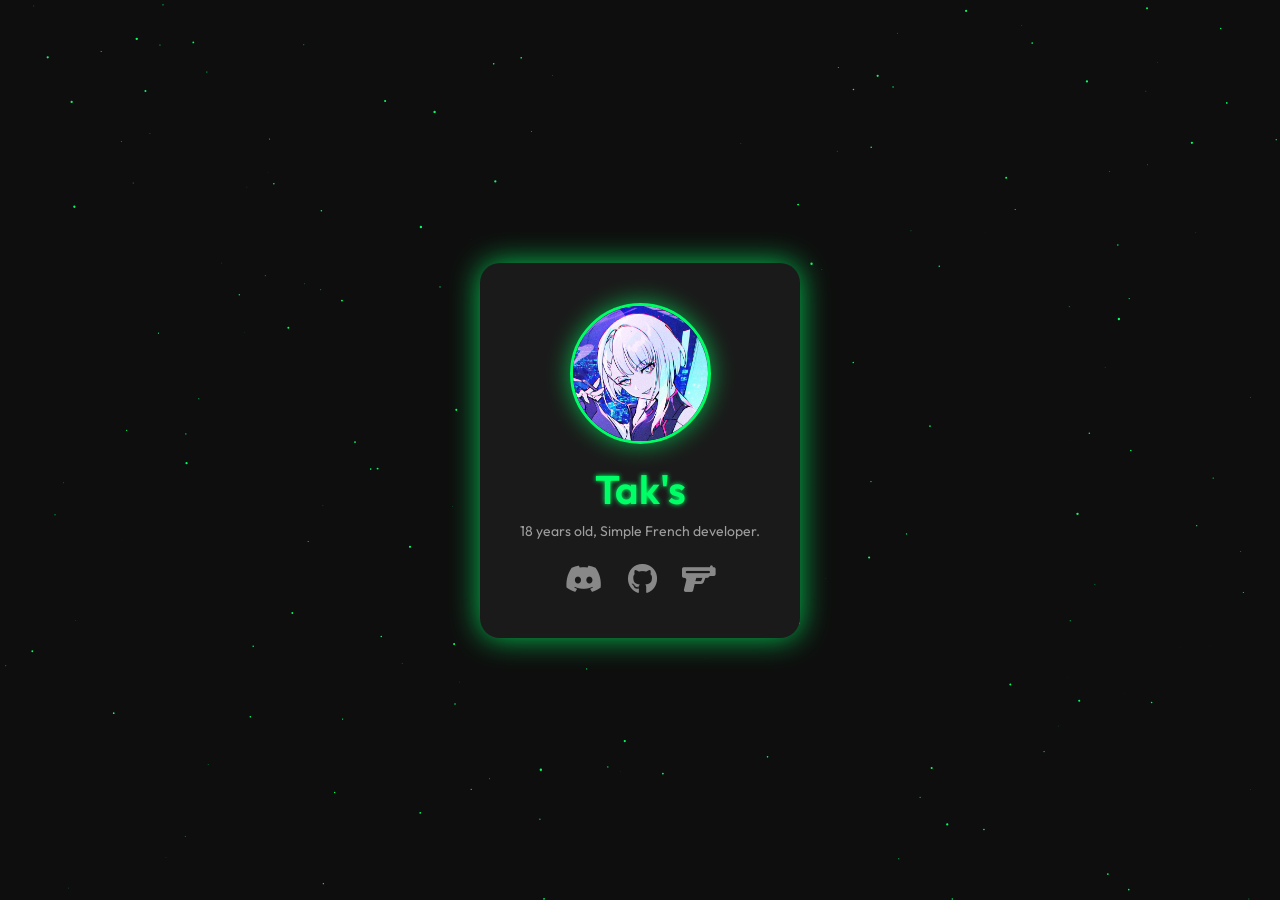
<file: index.html>
<!DOCTYPE html>
<html lang="en">
<head>
  <meta charset="UTF-8" />
  <meta name="viewport" content="width=device-width, initial-scale=1.0"/>
  <title>Tak's Profile</title>
  <link rel="stylesheet" href="css/style.css"/>
  <link rel="stylesheet" href="https://cdnjs.cloudflare.com/ajax/libs/font-awesome/6.6.0/css/all.min.css" crossorigin="anonymous" />
</head>
<body>
  <canvas id="stars"></canvas>

  <div class="loader-screen">
    <span class="boot-text">Booting Tak's Interface...</span>
  </div>

  <div class="card" id="card">
    <div class="pfp-container">
      <img src="img/me.jpg" alt="Tak" class="pfp" />
    </div>
    <h1>Tak's</h1>
    <p>18 years old, Simple French developer.</p>
    <ul class="icons">
      <li><a href="https://discord.gg/Celestyne" target="_blank"><i class="fab fa-discord"></i></a></li>
      <li><a href="https://github.com/Taks-69" target="_blank"><i class="fab fa-github"></i></a></li>
      <li><a href="https://guns.lol/takeshi" target="_blank"><i class="fa-solid fa-gun"></i></a></li>
    </ul>
  </div>

  <audio id="hoverSound" src="sound/hover.mp3" preload="auto"></audio>
  <script src="js/script.js"></script>
</body>
</html>
</file>
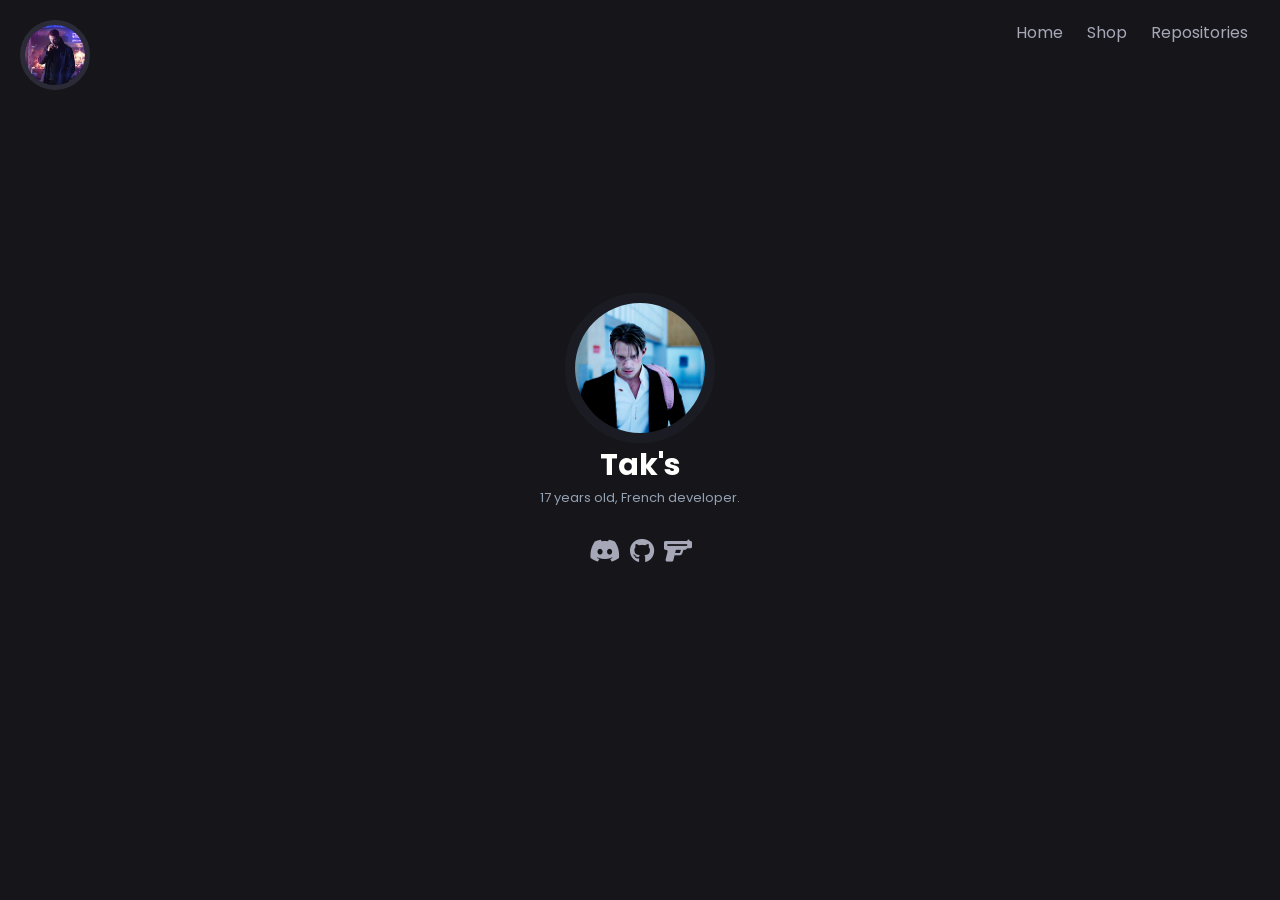
<file: v1/index.html>
<!DOCTYPE html>
<html lang="fr">
<head>
    <meta charset="UTF-8">
    <meta name="viewport" content="width=device-width, initial-scale=1.0">
    <link rel="icon" href="img/github.jpg">
    <title>🖤 • Kovacs</title>
    <link rel="stylesheet" href="css/style.css">
    <link rel="stylesheet" href="https://cdnjs.cloudflare.com/ajax/libs/font-awesome/6.6.0/css/all.min.css" crossorigin="anonymous">
</head>
<body>
    <header>
        <nav>
            <div class="logo">
                <img src="img/github.jpg" alt="Logo">
            </div>
            <div class="nav-links">
                <ul>
                    <li><a href="#">Home</a></li>
                    <li><a href="https://discord.gg/vpYqTqdYzb" target="_blank">Shop</a></li>
                    <li><a href="https://github.com/Taks-69?tab=repositories" target="_blank">Repositories</a></li>

                </ul>
            </div>
        </nav>
    </header>
    <main>
        <img src="img/profile.gif" alt="Profile Image">
        <h1>Tak's</h1>
        <p>17 years old, French developer.</p><br>
        <ul class="social-links">
            <li><a href="https://discord.gg/JuEeGweHrb" target="_blank"><i class="fab fa-discord"></i></a></li>
            <li><a href="https://github.com/Taks-69" target="_blank"><i class="fab fa-github"></i></a></li>
            <li><a href="https://guns.lol/takeshi" target="_blank"><i class="fa-solid fa-gun"></i></a></li>
        </ul>

        <!-- Appréciations à KenekiWeb, dont le site m’a inspiré pour concevoir le mien. -->
    </main>
</body>
</html>
</file>
<file: css/style.css>
@import url('https://fonts.googleapis.com/css2?family=Outfit:wght@300;600&display=swap');

body {
  margin: 0;
  height: 100vh;
  background: #0e0e0e;
  font-family: 'Outfit', sans-serif;
  color: #cfd8dc;
  perspective: 1000px;
  overflow: hidden;

  display: flex;
  justify-content: center;
  align-items: center;
}

canvas#stars {
  position: fixed;
  top: 0; left: 0;
  width: 100%;
  height: 100%;
  z-index: -1;
}

.loader-screen {
  position: fixed;
  top: 0; left: 0;
  width: 100%; height: 100%;
  background: black;
  display: flex;
  justify-content: center;
  align-items: center;
  z-index: 999;
  animation: hideLoader 2s ease forwards 1.8s;
}
.boot-text {
  color: #00ff66;
  font-family: monospace;
  font-size: 22px;
}
@keyframes hideLoader {
  to { opacity: 0; visibility: hidden; }
}

.card {
  background: #1a1a1a;
  border-radius: 20px;
  padding: 40px 10px;
  text-align: center;
  transform-style: preserve-3d;
  transition: transform 0.2s ease-out;
  box-shadow: 0 0 30px #00ff66c0;
  position: relative;
  z-index: 10;
  width: 100%;
  max-width: 300px;
}

.pfp-container {
  width: 135px;
  height: 135px;
  border-radius: 50%;
  overflow: hidden;
  margin: 0 auto 20px;
  border: 3px solid #00ff66;
  box-shadow: 0 0 25px #00ff66a6;
  animation: glow 2.5s ease-in-out infinite;
}
.pfp {
  width: 100%;
  height: 100%;
  object-fit: cover;
}

h1 {
  margin: 0;
  font-size: 40px;
  color: #00ff66;
  font-weight: 600;
  text-shadow: 0 0 5px #00ff66;
  animation: glitch 2s infinite;
}
@keyframes glitch {
  0%, 100% { text-shadow: 0 0 5px #00ff66; transform: translate(0,0); }
  20% { text-shadow: -2px 2px #00ff66; }
  40% { text-shadow: 2px -2px #00ff66; }
  60% { transform: translate(1px, -1px); }
  80% { transform: translate(-1px, 1px); }
}

p {
  margin: 8px 0 20px;
  font-size: 14px;
  color: #9e9e9e;
}

.icons {
  list-style: none;
  display: flex;
  justify-content: center;
  gap: 25px;
  padding: 0;
  margin: 0;
}
.icons li a {
  font-size: 30px;
  color: #888;
  transition: transform 0.3s ease, color 0.3s ease, text-shadow 0.3s ease;
}
.icons li a:hover {
  color: #00ff66;
  transform: scale(1.2);
  text-shadow: 0 0 10px #00ff66, 0 0 20px #00ff66;
}

@keyframes glow {
  0%, 100% { box-shadow: 0 0 25px #00ff66a6; }
  50% { box-shadow: 0 0 40px #00ff66; }
}
</file>
<file: v1/css/style.css>
@import url('https://fonts.googleapis.com/css2?family=Poppins&display=swap');

* {
    padding: 0;
    margin: 0;
    box-sizing: border-box;
    scroll-behavior: smooth;
}

body {
    background: #16161a;
    color: #fff;
    font-family: "Poppins", sans-serif;
}

header nav {
    display: flex;
    justify-content: space-between;
    padding: 20px;
    animation: slideIn 0.8s ease forwards; 
}

.logo img {
    width: 70px;
    height: 70px;
    border-radius: 60%;
    border: 5px solid rgba(59, 61, 78, 0.57);
}

.nav-links ul {
    display: flex;
}

.nav-links li {
    list-style: none;
}

.nav-links a {
    text-decoration: none;
    color: #a6a8b8;
    padding: 5px 12px;
    transition: color 0.3s;
}

.nav-links a:hover {
    color: #fff;
}

main {
    display: flex;
    flex-direction: column;
    align-items: center;
    justify-content: center;
    text-align: center;
    min-height: 70vh;
    animation: zoomIn 0.8s ease forwards; 
}

main img {
    width: 150px;
    height: 150px;
    border-radius: 50%;
    border: 10px solid rgba(33, 34, 43, 0.57);
}

h1 {
    color: #fffffe;
    font-size: 30px;
    font-weight: bold;
}

p {
    color: #94a1b2;
    font-size: 13px;
}

.social-links {
    display: flex;
    list-style-type: none;
    justify-content: center;
}

.social-links li {
    margin: 0 5px;
}

.social-links a {
    color: #a6a8b8;
    font-size: 25px;
    transition: color 0.2s;
}

.social-links a:hover {
    color: #fff;
}

@keyframes zoomIn {
    from {
        transform: scale(0.8); 
        opacity: 0; 
    }
    to {
        transform: scale(1); 
        opacity: 1; 
    }
}

@keyframes slideIn {
    from {
        transform: translateX(-100%); 
        opacity: 0; 
    }
    to {
        transform: translateX(0); 
        opacity: 1; 
    }
}
</file>
